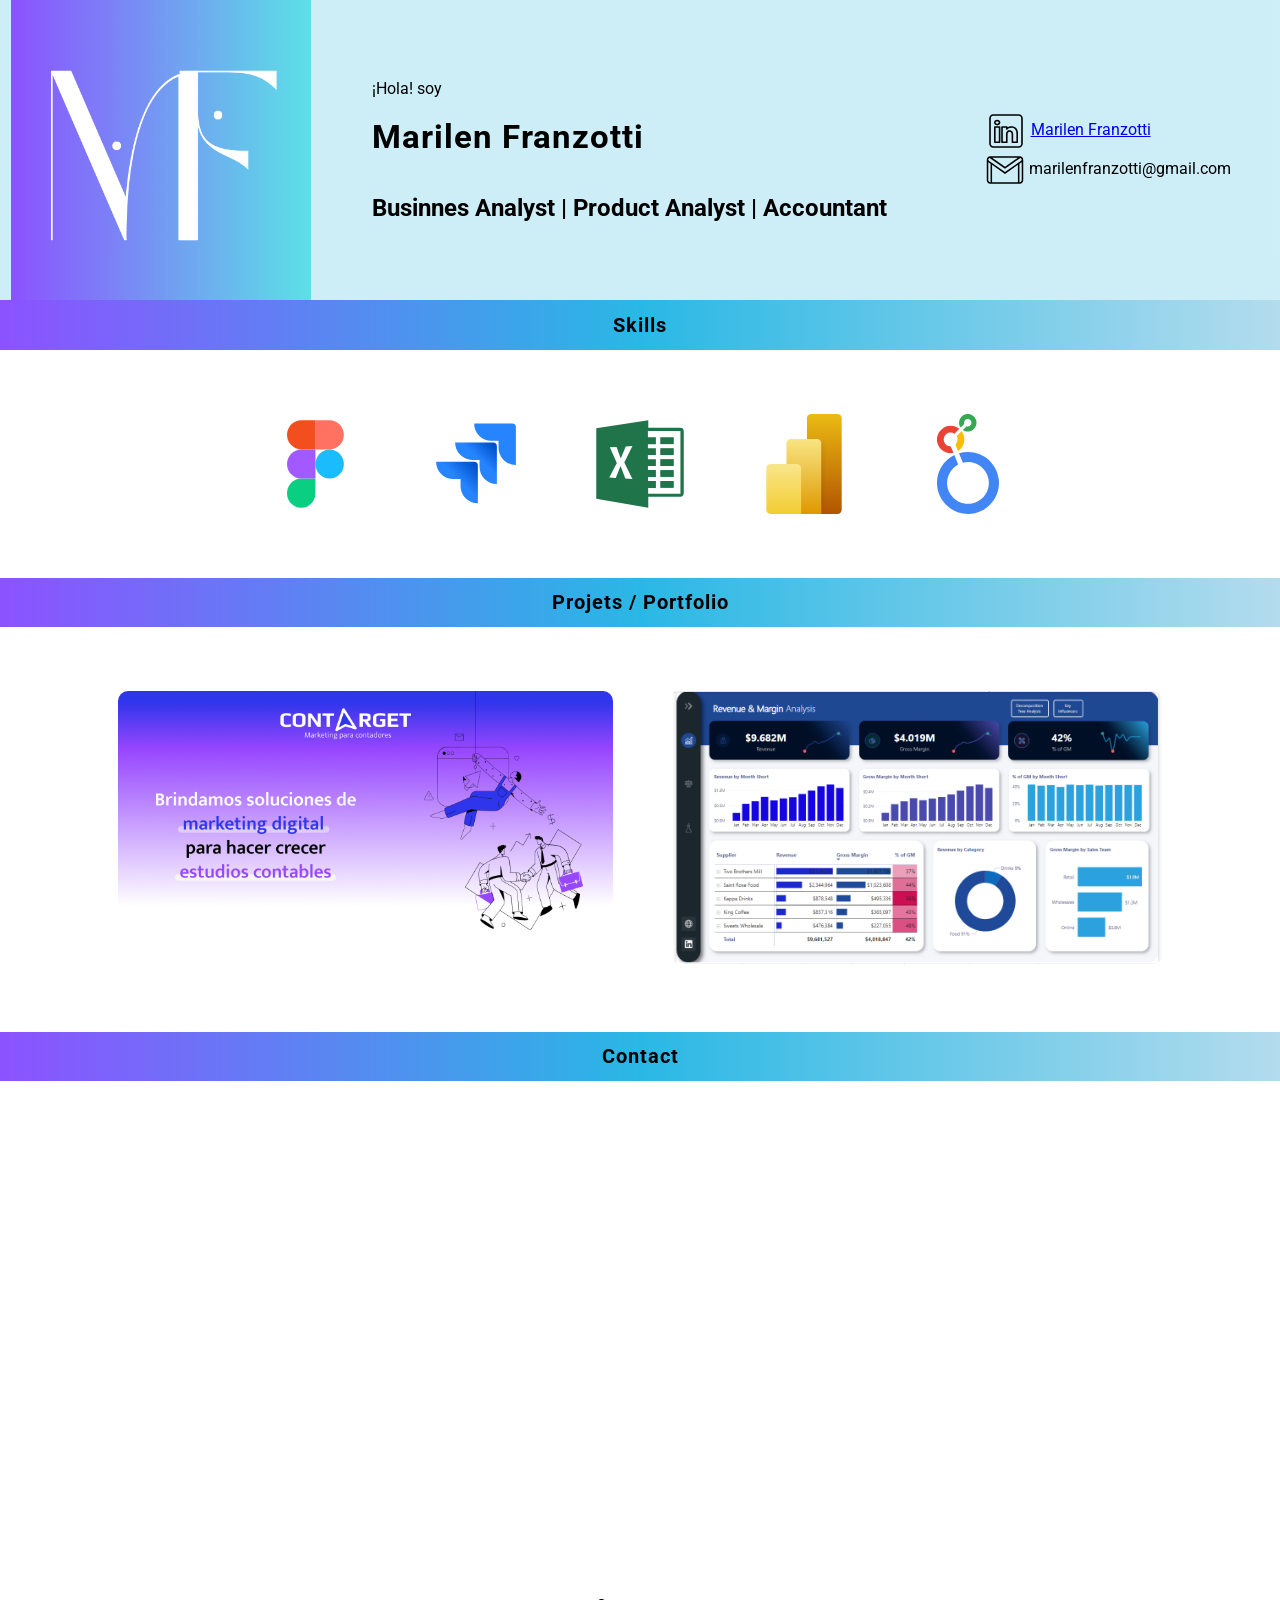
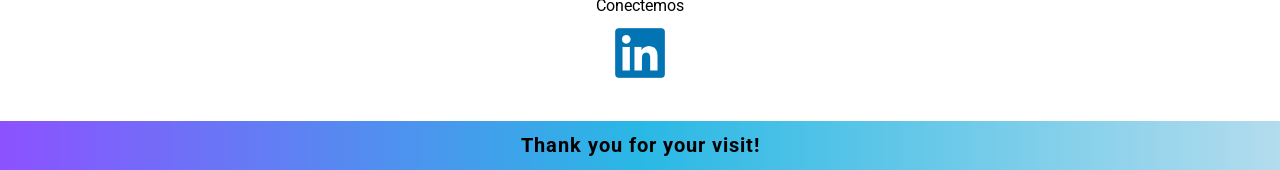
<file: index.html>
<!DOCTYPE html>
<html lang="en">
<head>
    <meta charset="UTF-8">
    <meta http-equiv="X-UA-Compatible" content="IE=edge">
    <meta name="viewport" content="width=device-width, initial-scale=1.0">
    <title>MarilenFranzotti</title>
    <link rel="shortcut icon" href="./img/logo.png" type="image/x-icon">
    <link rel="stylesheet" href="./css/estilos.css">

    <link href="https://fonts.googleapis.com/css2?family=Alkatra:wght@500&family=Roboto&display=swap" rel="stylesheet">

</head>
<body>
<main>

<section class="seccion1">
<div><img class="mf" src="./img/logo2.png" alt="" width="300px" height="300px"></div>
<div class="columnacentral"><p class="texto">¡Hola! soy</p><br>
    <h1>Marilen Franzotti</h1>
    <br><br>
    <h2>Businnes Analyst | Product Analyst | Accountant </h2></div>
<div class="columnaderecha"><p class="texto"><img class="icon" src="./img/linkedin.svg" alt="" width="40px" height="40px"><a href="https://www.linkedin.com/in/marilen-franzotti/" target="_blank">Marilen Franzotti</a></p>
    <p class="texto"><img class="icon" src="./img/gmail.svg" alt="" width="38px" height="38px">marilenfranzotti@gmail.com</p></div>
</section>

</main>

<section class="seccion2">
<h3>Skills</h3>
<div class="seccionskills">
    <img class="skill" src="./img/figma-svgrepo-com.svg" alt="">
    <img class="skill" src="./img/Jira.svg" alt="">
    <img class="skill" src="./img/excel2-svgrepo-com.svg" alt="">
    <img class="skill" src="./img/Power_BI_Logo.svg" alt="">
    <img class="skill" src="./img/looker-icon-svgrepo-com.svg" alt="">
</div>
</section>

<section class="seccion3">
<h3>Projets / Portfolio</h3>
<div class="seccionprojets">
    <a class="projet" href="https://www.figma.com/proto/iRxRYok94d4rwQWMuAamxx/CONTARGET-AGENCIA?page-id=0%3A1&node-id=1%3A2&viewport=-236%2C525%2C0.5&scaling=min-zoom&starting-point-node-id=1%3A2" title="Ver prototipo en Figma" target="_blank"><img class="projet" src="./img/contarget.png" width="550px" height="300px" alt=""> </a>
    <a class="projet" href="https://powerbi.microsoft.com/es-es/" title="Ver dashboard en Power BI" target="_blank"><img class="projet" src="./img/power-bi-financial-dashboard-in-microsoft-power-bi.png" width="550rem" height="300rem" alt=""></a>
</div>
</section>

<section class="seccion4">
<h3>Contact</h3>
<div class="seccioncontact">
    <iframe class="form" src="https://docs.google.com/forms/d/e/1FAIpQLSflB6ZC4V-sz8O4f0Ax_gJ3RQPOeOPhvtqlHrajAPPHLIg76Q/viewform?embedded=true" width="500px" height="400px" frameborder="0" marginheight="0" marginwidth="0">Cargando…</iframe>
    <iframe class="map" src="https://www.google.com/maps/embed?pb=!1m18!1m12!1m3!1d108722.37639181086!2d-60.776297580357515!3d-31.618123588074294!2m3!1f0!2f0!3f0!3m2!1i1024!2i768!4f13.1!3m3!1m2!1s0x95b5a9adc40888e1%3A0xdcf7761e8d02804a!2sSanta%20Fe!5e0!3m2!1ses!2sar!4v1679860706042!5m2!1ses!2sar" width="250" height="175" style="border:0;" allowfullscreen="" loading="lazy" referrerpolicy="no-referrer-when-downgrade"></iframe>
</div>
<p class="texto">Conectemos</p>
<a href="https://www.linkedin.com/in/marilen-franzotti/" target="_blank"><img class="lkd" src="./img/LinkedIn_logo_pie.png" alt="" width="50px" height="50px"></a>
</section>

<h3>Thank you for your visit!</h3>

</body>
</html>
</file>
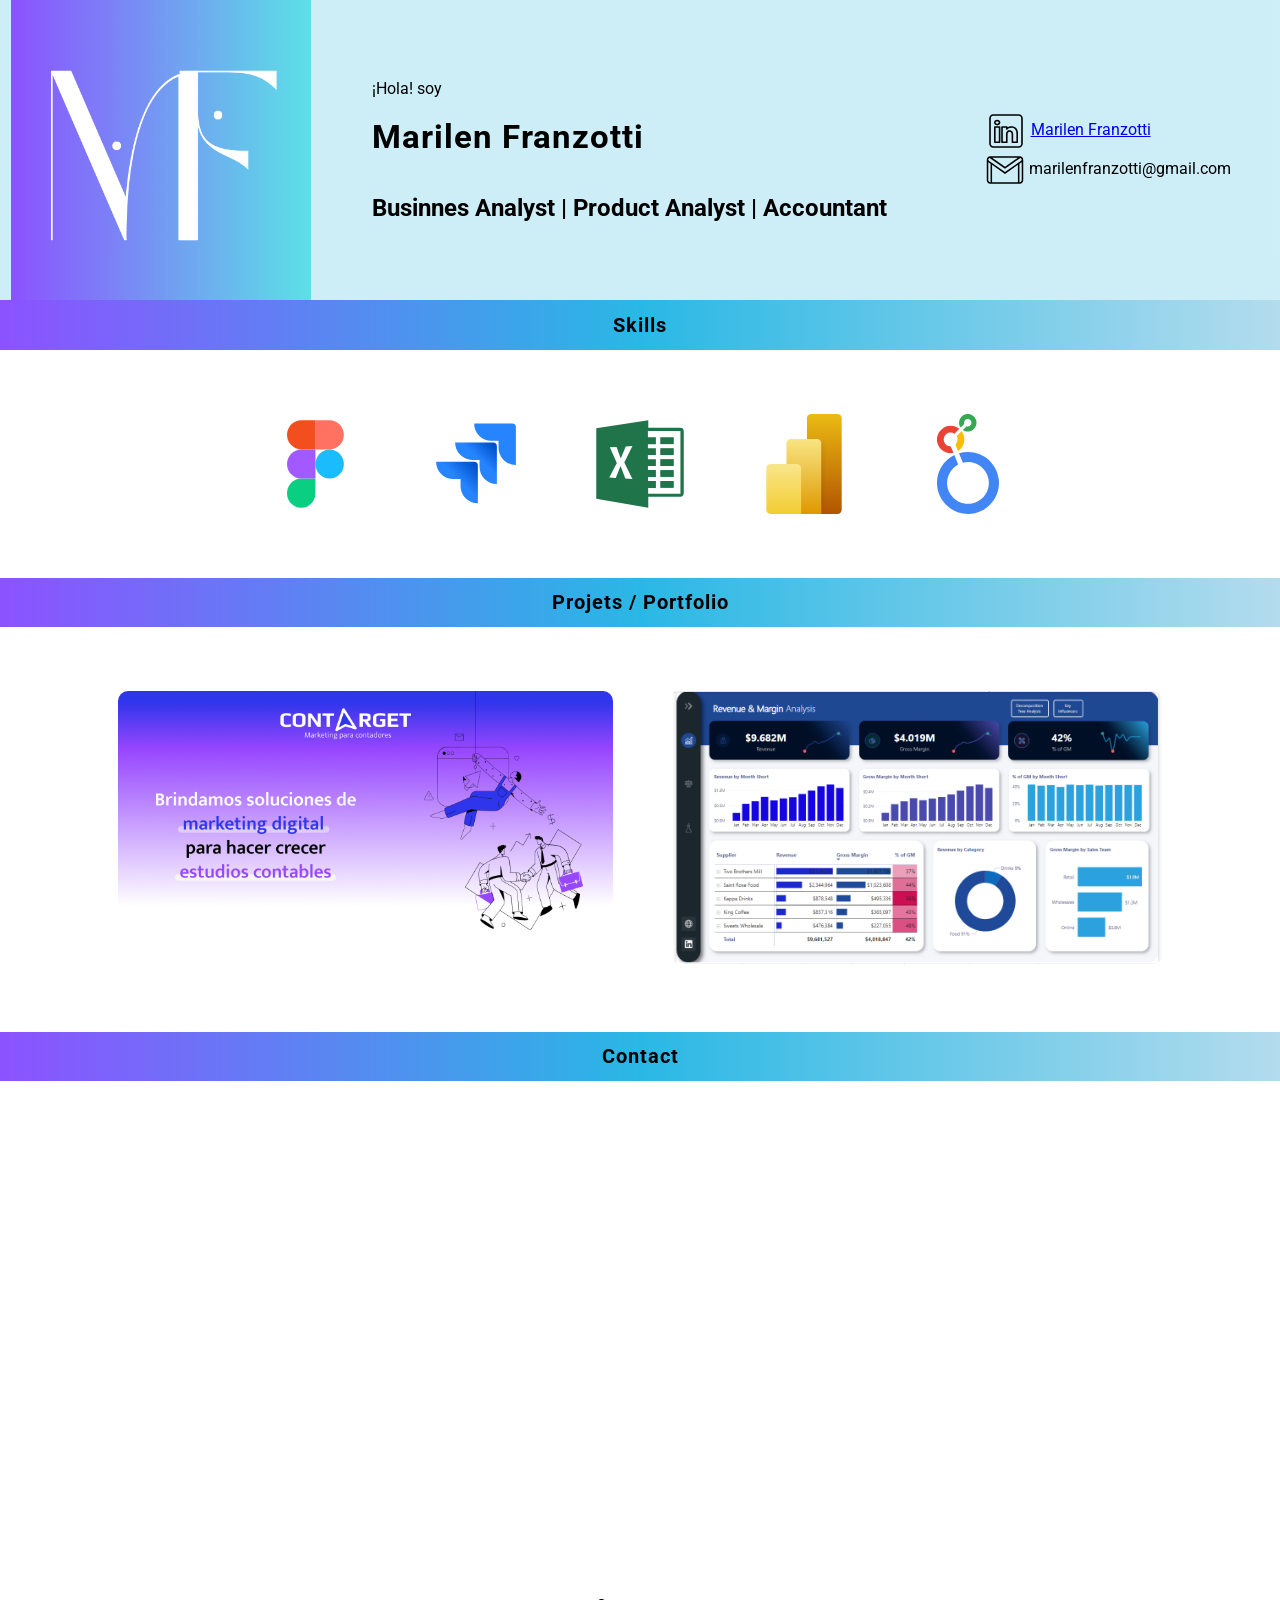
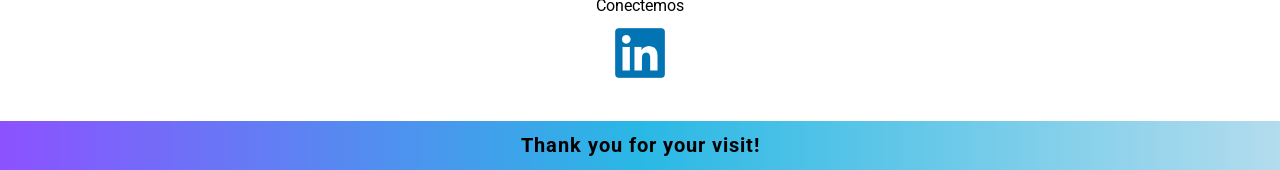
<file: webmf.html>
<!DOCTYPE html>
<html lang="en">
<head>
    <meta charset="UTF-8">
    <meta http-equiv="X-UA-Compatible" content="IE=edge">
    <meta name="viewport" content="width=device-width, initial-scale=1.0">
    <title>MarilenFranzotti</title>
    <link rel="shortcut icon" href="/img/logo.png" type="image/x-icon">
    <link rel="stylesheet" href="/css/estilos.css">

    <link href="https://fonts.googleapis.com/css2?family=Alkatra:wght@500&family=Roboto&display=swap" rel="stylesheet">

</head>
<body>
<main>

<section class="seccion1">
<div class="logo"><img class="mf" src="/img/logo2.png" alt="" width="300px" height="300px"></div>
<div class="columnacentral"><p class="texto">¡Hola! soy</p><br>
    <h1>Marilen Franzotti</h1>
    <br><br>
    <h2>Businnes Analyst | Product Analyst | Accountant </h2></div>
<div class="columnaderecha"><p class="texto"><img class="icon" src="/img/linkedin.svg" alt="" width="40px" height="40px"><a href="https://www.linkedin.com/in/marilen-franzotti/" target="_blank">Marilen Franzotti</a></p>
    <p class="texto"><img class="icon" src="/img/gmail.svg" alt="" width="38px" height="38px">marilenfranzotti@gmail.com</p></div>
</section>

</main>

<section class="seccion2">
<h3>Skills</h3>
<div class="seccionskills">
    <img class="skill" src="/img/figma-svgrepo-com.svg" alt="">
    <img class="skill" src="/img/Jira.svg" alt="">
    <img class="skill" src="/img/excel2-svgrepo-com.svg" alt="">
    <img class="skill" src="/img/Power_BI_Logo.svg" alt="">
    <img class="skill" src="/img/looker-icon-svgrepo-com.svg" alt="">
</div>
</section>

<section class="seccion3">
<h3>Projets / Portfolio</h3>
<div class="seccionprojets">
    <a class="projet" href="https://www.figma.com/proto/iRxRYok94d4rwQWMuAamxx/CONTARGET-AGENCIA?page-id=0%3A1&node-id=1%3A2&viewport=-236%2C525%2C0.5&scaling=min-zoom&starting-point-node-id=1%3A2" title="Ver prototipo en Figma" target="_blank"><img class="projet" src="/img/contarget.png" width="550px" height="300px" alt=""> </a>
    <a class="projet" href="https://powerbi.microsoft.com/es-es/" title="Ver dashboard en Power BI" target="_blank"><img class="projet" src="/img/power-bi-financial-dashboard-in-microsoft-power-bi.png" width="550rem" height="300rem" alt=""></a>
</div>
</section>

<section class="seccion4">
<h3>Contact</h3>
<div class="seccioncontact">
    <iframe class="form" src="https://docs.google.com/forms/d/e/1FAIpQLSflB6ZC4V-sz8O4f0Ax_gJ3RQPOeOPhvtqlHrajAPPHLIg76Q/viewform?embedded=true" width="500px" height="400px" frameborder="0" marginheight="0" marginwidth="0">Cargando…</iframe>
    <iframe class="map" src="https://www.google.com/maps/embed?pb=!1m18!1m12!1m3!1d108722.37639181086!2d-60.776297580357515!3d-31.618123588074294!2m3!1f0!2f0!3f0!3m2!1i1024!2i768!4f13.1!3m3!1m2!1s0x95b5a9adc40888e1%3A0xdcf7761e8d02804a!2sSanta%20Fe!5e0!3m2!1ses!2sar!4v1679860706042!5m2!1ses!2sar" width="250" height="175" style="border:0;" allowfullscreen="" loading="lazy" referrerpolicy="no-referrer-when-downgrade"></iframe>
</div>
<p class="texto">Conectemos</p>
<a href="https://www.linkedin.com/in/marilen-franzotti/" target="_blank"><img class="lkd" src="/img/LinkedIn_logo_pie.png" alt="" width="50px" height="50px"></a>
</section>

<h3>Thank you for your visit!</h3>

</body>
</html>
</file>
<file: css/estilos.css>
*{margin: 0px;
 padding: 0px;
font-family: 'Roboto', sans-serif;
}

.seccion1{
    display: flex;
    justify-content: space-around;
    flex-wrap: wrap;
    align-items: center;
    background-color: rgba(74, 190, 225, 0.266);
    width: 100%;
    }
    
.mf{vertical-align: middle;
    }

.columnacentral{padding: 3%;
    }

.columnaderecha{padding: 3%;
    }

.icon{vertical-align: middle;
    margin-right:5px;
    }

h1{font-size: 33px;
    letter-spacing: 1px;}
h2{font-size: 24px;}
h3{ background: -moz-linear-gradient(right, rgba(179,220,237,1) 0%, rgba(41,184,229,1) 50%, rgba(140,82,255,1) 100%);
    background: linear-gradient(to left, rgba(179,220,237,1) 0%, rgba(41,184,229,1) 50%, rgba(140,82,255,1) 100%);
    padding: 1%;
    letter-spacing: 1px;
    text-align: center;
    font-size: 20px;}
.texto{font-size: 16px;}

.seccion2{
    text-align: center;
    padding-bottom: 5%;
    }
    .seccionskills{
    margin-top: 5%;
    width: 100%;
    display: flex;
    flex-wrap: wrap;
    justify-content: center;
    gap: 5%;
    }
   .skill{height: 100px;
    width: 100px;
    }

.seccion3{
    text-align: center;
    padding-bottom: 5%;
    }   
    .seccionprojets{
    margin-top: 5%;
    width: 100%;
    display: flex;
    justify-content: center;
    }
    .projet{border-radius: 10px;
        max-width: 90%;
        height: auto;
    }
    .projet:hover{transform: scale(1.05);}

.seccion4{
    text-align: center;
    padding-bottom: 3%;
    }
    .seccioncontact{
        margin-top: 1%;
        width: 100%;
        display: flex;
        flex-wrap: wrap;
        justify-content: center;
        align-items: baseline;
        }
    .form{max-width: 90%;
    padding: 4%;}
    .map{max-width: 50%;
    height: auto;
    padding: 4%;}

.lkd{margin-top: 1%;}
.lkd:hover{
    transform: scale(1.3);}


/*@media screen and (max-width:800px){
    .mf{
        width: 150px;
        height: 150px;
        }}*/

@media screen and (max-width:400px){

    .mf{width: 70px;
        height: 70px;}

    .icon{width: 20px;
    height: 20px;}
               
    h1{font-size: 20px;}
    h2{font-size: 15px;}
    h3{font-size: 14px;}
    .texto{font-size: 11px;}

    .seccion1{justify-content: center;}

    .skill{width: 50px;
    height: 50px;}

    .seccionprojets{
    flex-direction: column;
    align-items: center;}

    .projet{
    width: 80%;
    height: 80%;
    }
}
</file>
